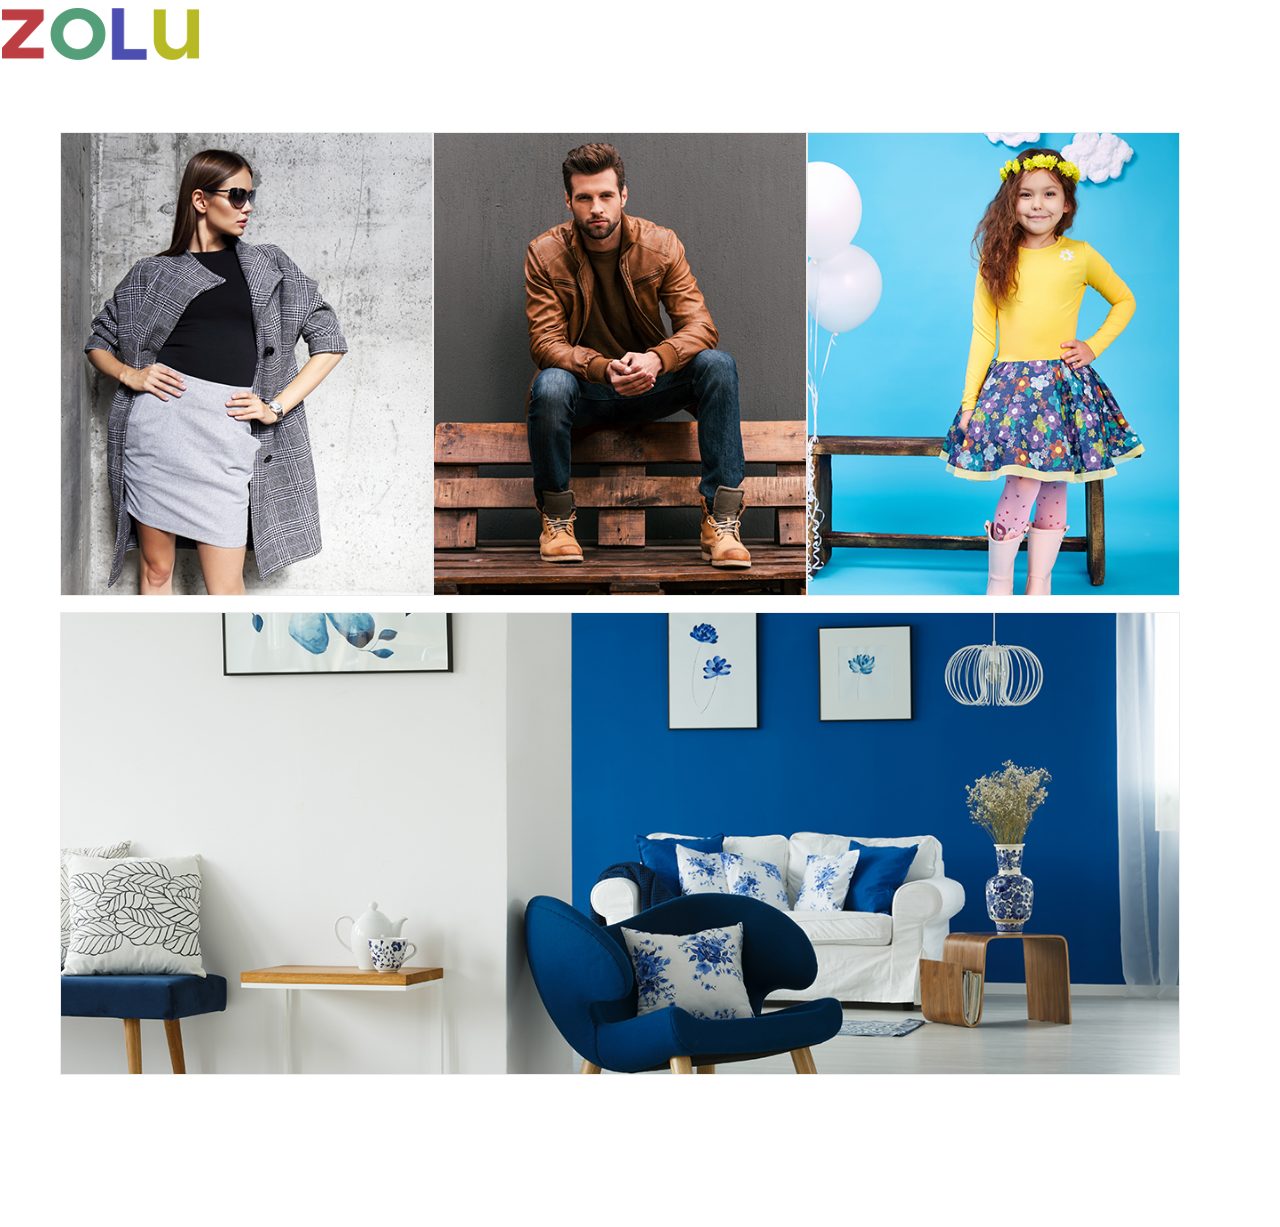
<file: index.html>
<!DOCTYPE HTML>
<!--
	Strongly Typed by HTML5 UP
	html5up.net | @ajlkn
	Free for personal and commercial use under the CCA 3.0 license (html5up.net/license)
-->
<html>
	<head>
		<title>Zolu</title>
		<meta charset="utf-8" />
		<meta name="viewport" content="width=device-width, initial-scale=1, user-scalable=no" />
		<link rel="stylesheet" href="assets/css/main.css" />
		<link rel="stylesheet" href="assets/css/videobanner.css" />
	</head>

	<style>



</style>
	<body class="homepage is-preload">
<div class="left_align"><img src="images/zulo_logo.png"/></div>


		<div id="page-wrapper">



			<!-- Header -->
				<section id="header">
					

				</section>

			<!-- Features -->
				<section id="features">
					<div class="container">
						<!--<header>
							<h2>Gentlemen, behold! This is <strong>Strongly Typed</strong>!</h2>
						</header>-->
						<div class="row aln-center">
							<div class="col-4 col-6-medium col-12-small">

								<!-- Feature -->
									<section> 
										<a href="index_female.html" class="image featured">
																	

								<div class="img__wrap">
								  <img class="img__img" src="images/female.jpg" />
								  <p class="img__description">WOMEN</p>
								</div>

								</a>

									</section>


							</div>
							<div class="col-4 col-6-medium col-12-small">

								<!-- Feature -->
									<section>
										<a href="index_men.html" class="image featured">

											<div class="img__wrap">
								  <img class="img__img" src="images/male.jpg" />
								  <p class="img__description">MEN</p>
								</div>

										</a>
										
									</section>

							</div>
							<div class="col-4 col-6-medium col-12-small">

								<!-- Feature -->
									<section>
										<a href="index_kid.html" class="image featured">

								<div class="img__wrap">
								  <img class="img__img" src="images/kids.jpg" />
								  <p class="img__description">HELLO KIDS</p>
								</div>
										</a>
										
									</section>

							</div>
							
						</div>

					</div>

<div class="row aln-center">


	<div class="container">

<div class="col-4 col-6-medium col-12-small">

								<!-- Feature -->
									<section>
										<a href="index_homedecor.html" class="image featured">
											

											<div class="img__wrap">
								  <img class="img__img" src="images/home_decor.jpg" />
								  <p class="img__description2">HOME DECOR</p>
								</div>
										</a>
										
									</section>

							</div>

	</div>


</div>


				</section>








			<!-- Banner -->
				
			<!-- Main -->
			

			<!-- Footer -->
				

		</div>

		<!-- Scripts -->
			<script src="assets/js/jquery.min.js"></script>
			<script src="assets/js/jquery.dropotron.min.js"></script>
			<script src="assets/js/browser.min.js"></script>
			<script src="assets/js/breakpoints.min.js"></script>
			<script src="assets/js/util.js"></script>
			<script src="assets/js/main.js"></script>

	</body>
</html>
</file>
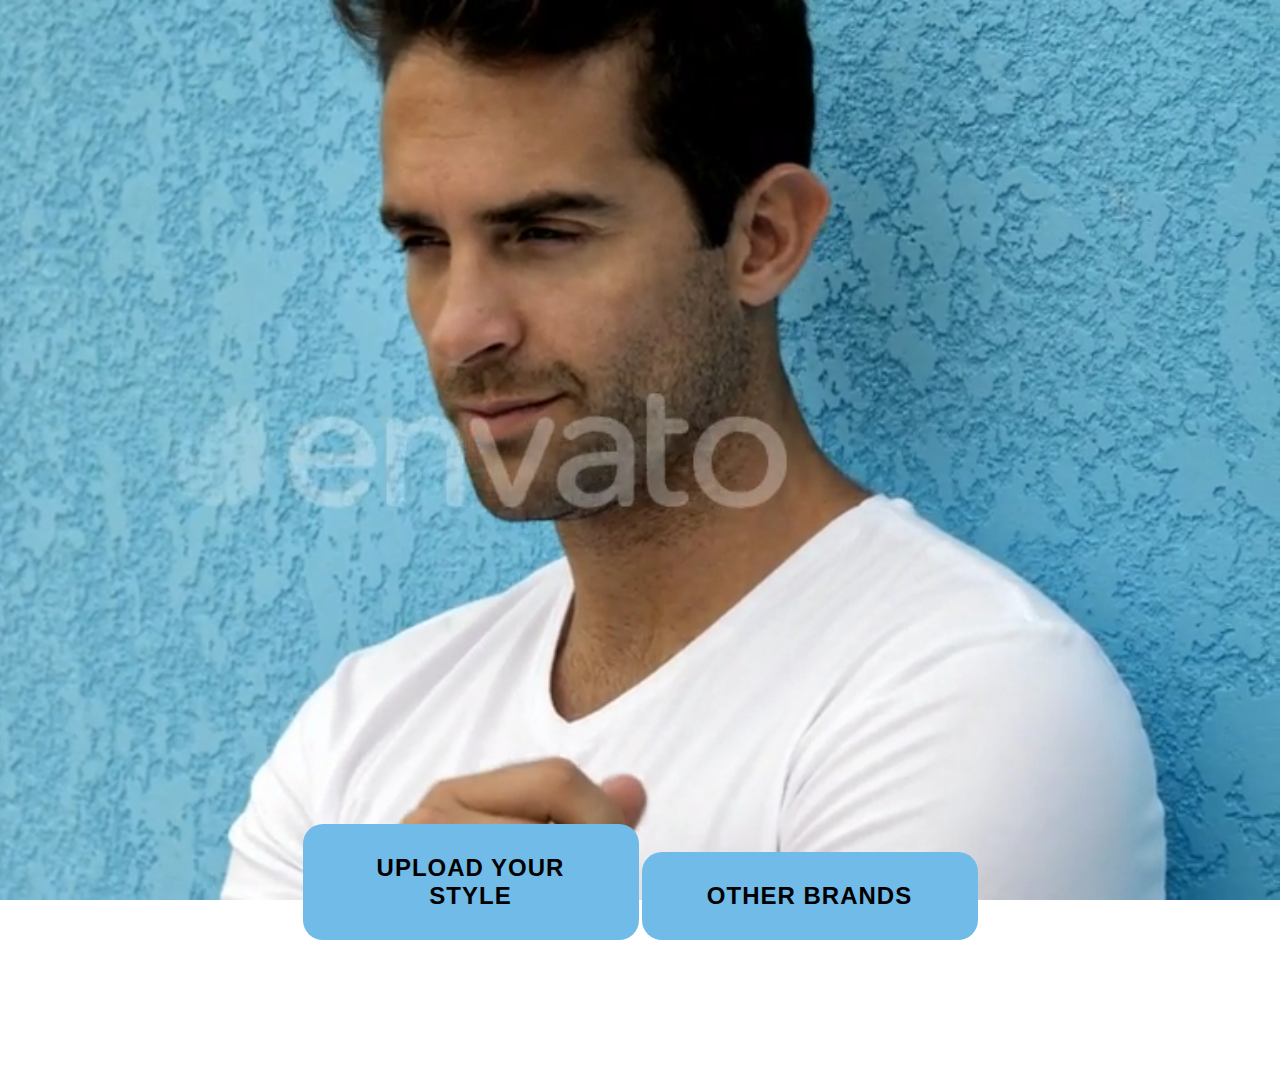
<file: index_men.html>
<!DOCTYPE HTML>
<!--
	Strongly Typed by HTML5 UP
	html5up.net | @ajlkn
	Free for personal and commercial use under the CCA 3.0 license (html5up.net/license)
-->
<html>
	<head>
		<title>Zolu</title>
		<meta charset="utf-8" />
		<meta name="viewport" content="width=device-width, initial-scale=1, user-scalable=no" />
		<link rel="stylesheet" href="assets/css/main.css" />
		<link rel="stylesheet" href="assets/css/videobanner.css" />
	</head>

	<style>
	</style>
	<body class="homepage is-preload">


			<!-- Features -->
				<section id="features">
					<div class="container">

						<!------>

<!-- The video -->
<video autoplay muted loop id="myVideo">
  <source src="vid/men.mp4" type="video/mp4">
</video>


<div class="content">
  <!---<h1>Heading</h1>
  <p>Lorem ipsum...</p> -->
  
  <button id="myBtn" class="bg_blue" onclick="myFunction()">UPLOAD YOUR STYLE</button> 
 <button id="myBtn" class="bg_blue" onclick="myFunction()">OTHER BRANDS<br/></button>
</div>


			<!-- Banner -->
			<!-- Main -->	

			<!-- Footer -->
				

		</div>
</section>
		<!-- Scripts -->
			<script src="assets/js/jquery.min.js"></script>
			<script src="assets/js/jquery.dropotron.min.js"></script>
			<script src="assets/js/browser.min.js"></script>
			<script src="assets/js/breakpoints.min.js"></script>
			<script src="assets/js/util.js"></script>
			<script src="assets/js/main.js"></script>
			<script src="assets/js/add.js"></script>


	</body>
</html>
</file>
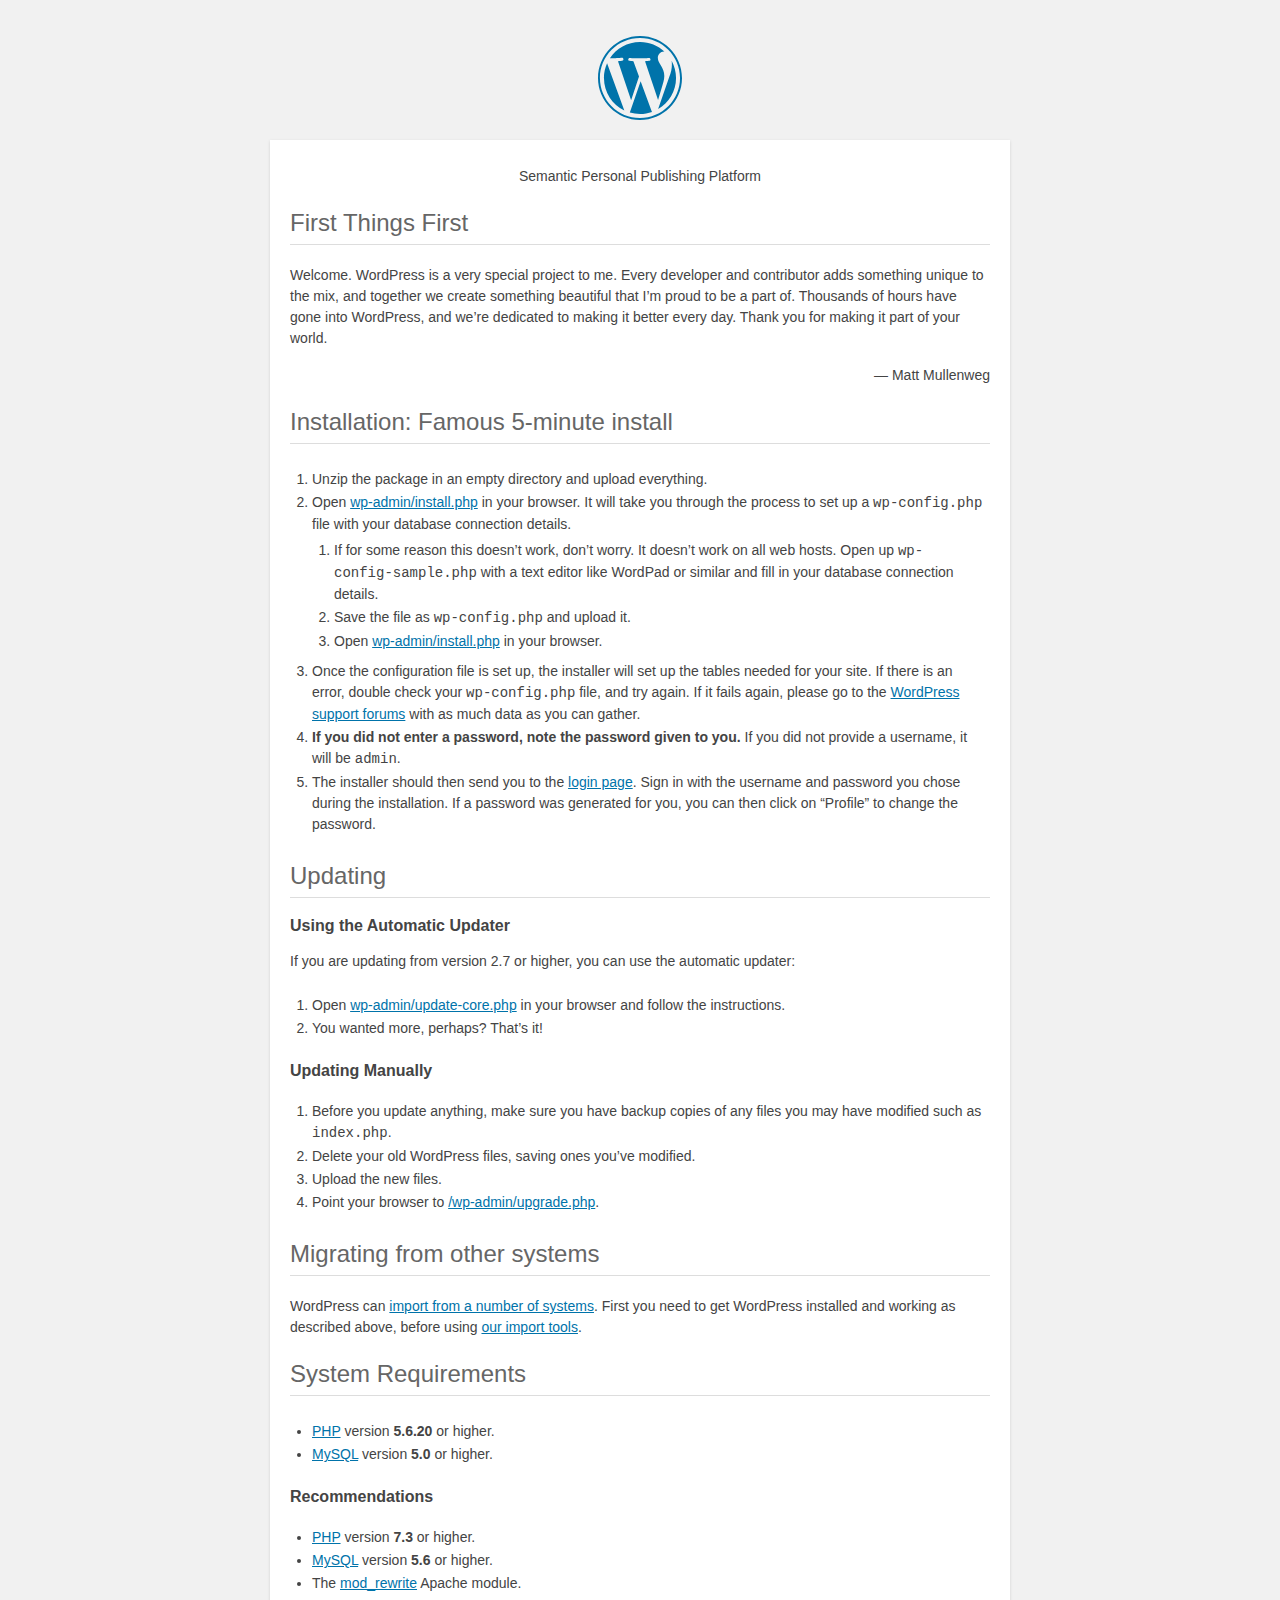
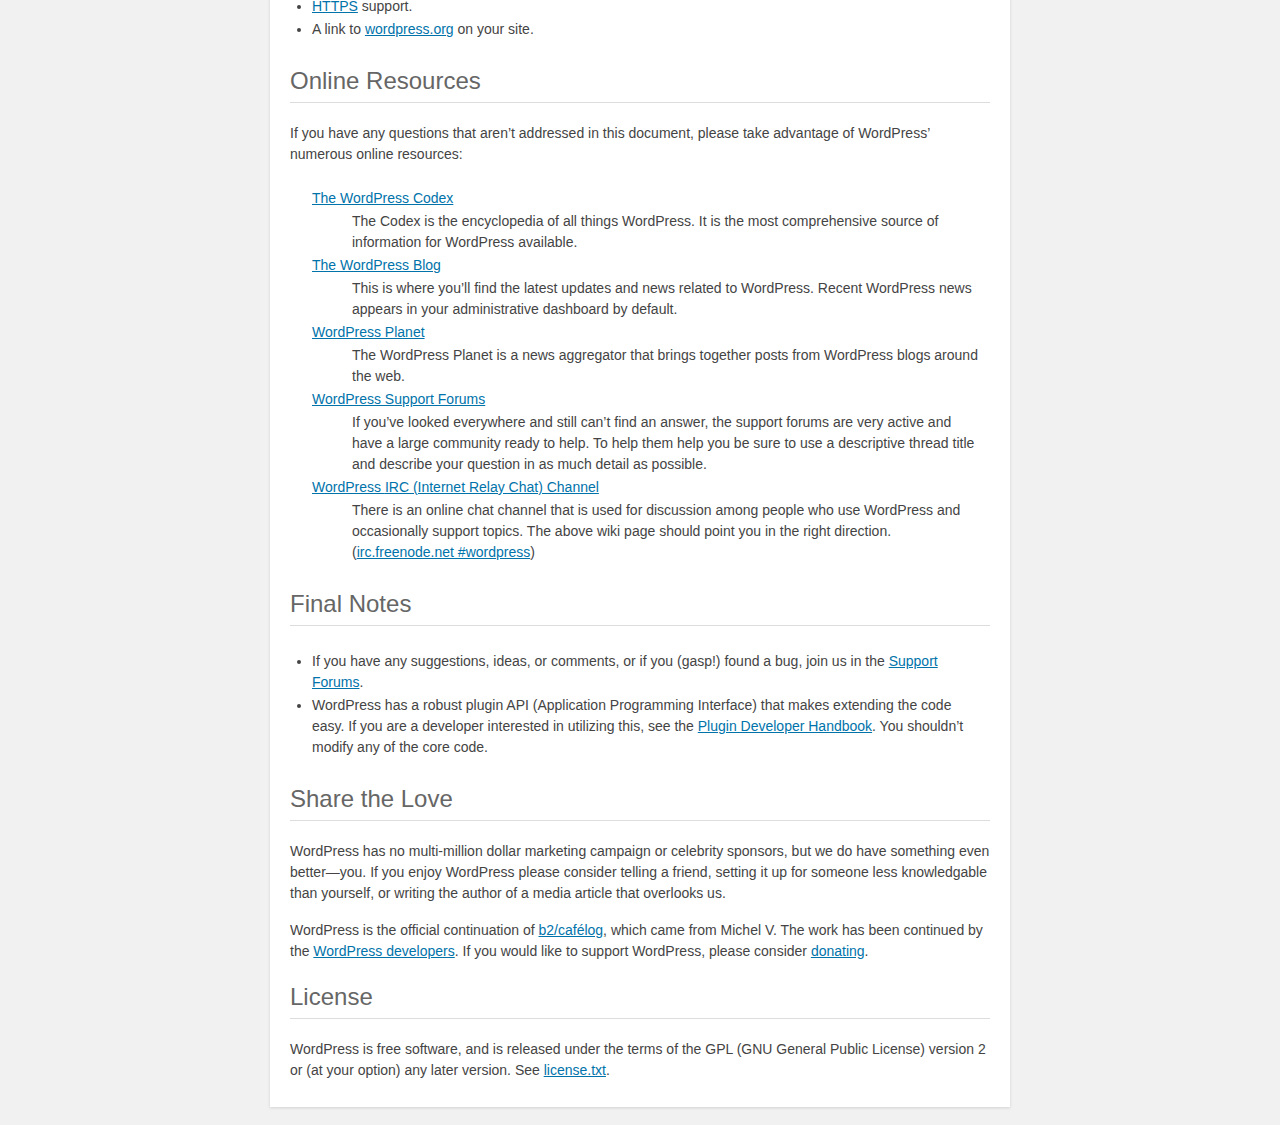
<file: wordpress/readme.html>
<!DOCTYPE html>
<html lang="en">
<head>
	<meta name="viewport" content="width=device-width" />
	<meta http-equiv="Content-Type" content="text/html; charset=utf-8" />
	<title>WordPress &#8250; ReadMe</title>
	<link rel="stylesheet" href="wp-admin/css/install.css?ver=20100228" type="text/css" />
</head>
<body>
<h1 id="logo">
	<a href="https://wordpress.org/"><img alt="WordPress" src="wp-admin/images/wordpress-logo.png" /></a>
</h1>
<p style="text-align: center">Semantic Personal Publishing Platform</p>

<h2>First Things First</h2>
<p>Welcome. WordPress is a very special project to me. Every developer and contributor adds something unique to the mix, and together we create something beautiful that I&#8217;m proud to be a part of. Thousands of hours have gone into WordPress, and we&#8217;re dedicated to making it better every day. Thank you for making it part of your world.</p>
<p style="text-align: right">&#8212; Matt Mullenweg</p>

<h2>Installation: Famous 5-minute install</h2>
<ol>
	<li>Unzip the package in an empty directory and upload everything.</li>
	<li>Open <span class="file"><a href="wp-admin/install.php">wp-admin/install.php</a></span> in your browser. It will take you through the process to set up a <code>wp-config.php</code> file with your database connection details.
		<ol>
			<li>If for some reason this doesn&#8217;t work, don&#8217;t worry. It doesn&#8217;t work on all web hosts. Open up <code>wp-config-sample.php</code> with a text editor like WordPad or similar and fill in your database connection details.</li>
			<li>Save the file as <code>wp-config.php</code> and upload it.</li>
			<li>Open <span class="file"><a href="wp-admin/install.php">wp-admin/install.php</a></span> in your browser.</li>
		</ol>
	</li>
	<li>Once the configuration file is set up, the installer will set up the tables needed for your site. If there is an error, double check your <code>wp-config.php</code> file, and try again. If it fails again, please go to the <a href="https://wordpress.org/support/forums/">WordPress support forums</a> with as much data as you can gather.</li>
	<li><strong>If you did not enter a password, note the password given to you.</strong> If you did not provide a username, it will be <code>admin</code>.</li>
	<li>The installer should then send you to the <a href="wp-login.php">login page</a>. Sign in with the username and password you chose during the installation. If a password was generated for you, you can then click on &#8220;Profile&#8221; to change the password.</li>
</ol>

<h2>Updating</h2>
<h3>Using the Automatic Updater</h3>
<p>If you are updating from version 2.7 or higher, you can use the automatic updater:</p>
<ol>
	<li>Open <span class="file"><a href="wp-admin/update-core.php">wp-admin/update-core.php</a></span> in your browser and follow the instructions.</li>
	<li>You wanted more, perhaps? That&#8217;s it!</li>
</ol>

<h3>Updating Manually</h3>
<ol>
	<li>Before you update anything, make sure you have backup copies of any files you may have modified such as <code>index.php</code>.</li>
	<li>Delete your old WordPress files, saving ones you&#8217;ve modified.</li>
	<li>Upload the new files.</li>
	<li>Point your browser to <span class="file"><a href="wp-admin/upgrade.php">/wp-admin/upgrade.php</a>.</span></li>
</ol>

<h2>Migrating from other systems</h2>
<p>WordPress can <a href="https://wordpress.org/support/article/importing-content/">import from a number of systems</a>. First you need to get WordPress installed and working as described above, before using <a href="wp-admin/import.php">our import tools</a>.</p>

<h2>System Requirements</h2>
<ul>
	<li><a href="https://secure.php.net/">PHP</a> version <strong>5.6.20</strong> or higher.</li>
	<li><a href="https://www.mysql.com/">MySQL</a> version <strong>5.0</strong> or higher.</li>
</ul>

<h3>Recommendations</h3>
<ul>
	<li><a href="https://secure.php.net/">PHP</a> version <strong>7.3</strong> or higher.</li>
	<li><a href="https://www.mysql.com/">MySQL</a> version <strong>5.6</strong> or higher.</li>
	<li>The <a href="https://httpd.apache.org/docs/2.2/mod/mod_rewrite.html">mod_rewrite</a> Apache module.</li>
	<li><a href="https://wordpress.org/news/2016/12/moving-toward-ssl/">HTTPS</a> support.</li>
	<li>A link to <a href="https://wordpress.org/">wordpress.org</a> on your site.</li>
</ul>

<h2>Online Resources</h2>
<p>If you have any questions that aren&#8217;t addressed in this document, please take advantage of WordPress&#8217; numerous online resources:</p>
<dl>
	<dt><a href="https://codex.wordpress.org/">The WordPress Codex</a></dt>
		<dd>The Codex is the encyclopedia of all things WordPress. It is the most comprehensive source of information for WordPress available.</dd>
	<dt><a href="https://wordpress.org/news/">The WordPress Blog</a></dt>
		<dd>This is where you&#8217;ll find the latest updates and news related to WordPress. Recent WordPress news appears in your administrative dashboard by default.</dd>
	<dt><a href="https://planet.wordpress.org/">WordPress Planet</a></dt>
		<dd>The WordPress Planet is a news aggregator that brings together posts from WordPress blogs around the web.</dd>
	<dt><a href="https://wordpress.org/support/forums/">WordPress Support Forums</a></dt>
		<dd>If you&#8217;ve looked everywhere and still can&#8217;t find an answer, the support forums are very active and have a large community ready to help. To help them help you be sure to use a descriptive thread title and describe your question in as much detail as possible.</dd>
	<dt><a href="https://codex.wordpress.org/IRC">WordPress <abbr>IRC</abbr> (Internet Relay Chat) Channel</a></dt>
		<dd>There is an online chat channel that is used for discussion among people who use WordPress and occasionally support topics. The above wiki page should point you in the right direction. (<a href="irc://irc.freenode.net/wordpress">irc.freenode.net #wordpress</a>)</dd>
</dl>

<h2>Final Notes</h2>
<ul>
	<li>If you have any suggestions, ideas, or comments, or if you (gasp!) found a bug, join us in the <a href="https://wordpress.org/support/forums/">Support Forums</a>.</li>
	<li>WordPress has a robust plugin <abbr>API</abbr> (Application Programming Interface) that makes extending the code easy. If you are a developer interested in utilizing this, see the <a href="https://developer.wordpress.org/plugins/">Plugin Developer Handbook</a>. You shouldn&#8217;t modify any of the core code.</li>
</ul>

<h2>Share the Love</h2>
<p>WordPress has no multi-million dollar marketing campaign or celebrity sponsors, but we do have something even better&#8212;you. If you enjoy WordPress please consider telling a friend, setting it up for someone less knowledgable than yourself, or writing the author of a media article that overlooks us.</p>

<p>WordPress is the official continuation of <a href="http://cafelog.com/">b2/caf&#233;log</a>, which came from Michel V. The work has been continued by the <a href="https://wordpress.org/about/">WordPress developers</a>. If you would like to support WordPress, please consider <a href="https://wordpress.org/donate/">donating</a>.</p>

<h2>License</h2>
<p>WordPress is free software, and is released under the terms of the <abbr>GPL</abbr> (GNU General Public License) version 2 or (at your option) any later version. See <a href="license.txt">license.txt</a>.</p>

</body>
</html>
</file>
<file: wordpress/wp-admin/css/install.css>
html {
	background: #f1f1f1;
	margin: 0 20px;
}

body {
	background: #fff;
	color: #444;
	font-family: -apple-system, BlinkMacSystemFont, "Segoe UI", Roboto, Oxygen-Sans, Ubuntu, Cantarell, "Helvetica Neue", sans-serif;
	margin: 140px auto 25px;
	padding: 20px 20px 10px 20px;
	max-width: 700px;
	-webkit-font-smoothing: subpixel-antialiased;
	box-shadow: 0 1px 3px rgba(0, 0, 0, 0.13);
}

a {
	color: #0073aa;
}

a:hover,
a:active {
	color: #00a0d2;
}

a:focus {
	color: #124964;
	box-shadow:
		0 0 0 1px #5b9dd9,
		0 0 2px 1px rgba(30, 140, 190, 0.8);
}

.ie8 a:focus {
	outline: #5b9dd9 solid 1px;
}

h1, h2 {
	border-bottom: 1px solid #ddd;
	clear: both;
	color: #666;
	font-size: 24px;
	padding: 0;
	padding-bottom: 7px;
	font-weight: 400;
}

h3 {
	font-size: 16px;
}

p, li, dd, dt {
	padding-bottom: 2px;
	font-size: 14px;
	line-height: 1.5;
}

code, .code {
	font-family: Consolas, Monaco, monospace;
}

ul, ol, dl {
	padding: 5px 5px 5px 22px;
}

a img {
	border: 0
}
abbr {
	border: 0;
	font-variant: normal;
}

fieldset {
	border: 0;
	padding: 0;
	margin: 0;
}

label {
	cursor: pointer;
}

#logo {
	margin: 6px 0 14px 0;
	padding: 0 0 7px 0;
	border-bottom: none;
	text-align: center
}
#logo a {
	background-image: url(../images/w-logo-blue.png?ver=20131202);
	background-image: none, url(../images/wordpress-logo.svg?ver=20131107);
	background-size: 84px;
	background-position: center top;
	background-repeat: no-repeat;
	color: #444; /* same as login.css */
	height: 84px;
	font-size: 20px;
	font-weight: 400;
	line-height: 1.3;
	margin: -130px auto 25px;
	padding: 0;
	text-decoration: none;
	width: 84px;
	text-indent: -9999px;
	outline: none;
	overflow: hidden;
	display: block;
}

.step {
	margin: 20px 0 15px;
}
.step, th {
	text-align: left;
	padding: 0;
}
.language-chooser.wp-core-ui .step .button.button-large {
	height: 36px;
	font-size: 14px;
	line-height: 2.35714285;
	vertical-align: middle;
}
textarea {
	border: 1px solid #ddd;
	font-family: -apple-system, BlinkMacSystemFont, "Segoe UI", Roboto, Oxygen-Sans, Ubuntu, Cantarell, "Helvetica Neue", sans-serif;
	width: 100%;
	box-sizing: border-box;
}

.form-table {
	border-collapse: collapse;
	margin-top: 1em;
	width: 100%;
}

.form-table td {
	margin-bottom: 9px;
	padding: 10px 20px 10px 0;
	font-size: 14px;
	vertical-align: top
}

.form-table th {
	font-size: 14px;
	text-align: left;
	padding: 10px 20px 10px 0;
	width: 140px;
	vertical-align: top;
}

.form-table code {
	line-height: 1.28571428;
	font-size: 14px;
}

.form-table p {
	margin: 4px 0 0 0;
	font-size: 11px;
}

.form-table input {
	line-height: 1.33333333;
	font-size: 15px;
	padding: 3px 5px;
	border: 1px solid #ddd;
	box-shadow: inset 0 1px 2px rgba(0, 0, 0, 0.07);
}

input,
submit {
	font-family: -apple-system, BlinkMacSystemFont, "Segoe UI", Roboto, Oxygen-Sans, Ubuntu, Cantarell, "Helvetica Neue", sans-serif;
}

.form-table input[type=text],
.form-table input[type=email],
.form-table input[type=url],
.form-table input[type=password],
#pass-strength-result {
	width: 218px;
}

.form-table th p {
	font-weight: 400;
}

.form-table.install-success th,
.form-table.install-success td {
	vertical-align: middle;
	padding: 16px 20px 16px 0;
}

.form-table.install-success td p {
	margin: 0;
	font-size: 14px;
}

.form-table.install-success td code {
	margin: 0;
	font-size: 18px;
}

#error-page {
	margin-top: 50px;
}

#error-page p {
	font-size: 14px;
	line-height: 1.28571428;
	margin: 25px 0 20px;
}

#error-page code, .code {
	font-family: Consolas, Monaco, monospace;
}

.message {
	border-left: 4px solid #dc3232;
	padding: .7em .6em;
	background-color: #fbeaea;
}

/* rtl:ignore */
#dbname,
#uname,
#pwd,
#dbhost,
#prefix,
#user_login,
#admin_email,
#pass1,
#pass2 {
	direction: ltr;
}


/* localization */
body.rtl,
.rtl textarea,
.rtl input,
.rtl submit {
	font-family: Tahoma, sans-serif;
}

:lang(he-il) body.rtl,
:lang(he-il) .rtl textarea,
:lang(he-il) .rtl input,
:lang(he-il) .rtl submit {
	font-family: Arial, sans-serif;
}

@media only screen and (max-width: 799px) {
	body {
		margin-top: 115px;
	}
	#logo a {
		margin: -125px auto 30px;
	}
}

@media screen and (max-width: 782px) {

	.form-table {
		margin-top: 0;
	}

	.form-table th,
	.form-table td {
		display: block;
		width: auto;
		vertical-align: middle;
	}

	.form-table th {
		padding: 20px 0 0;
	}

	.form-table td {
		padding: 5px 0;
		border: 0;
		margin: 0;
	}

	textarea,
	input {
		font-size: 16px;
	}

	.form-table td input[type="text"],
	.form-table td input[type="email"],
	.form-table td input[type="url"],
	.form-table td input[type="password"],
	.form-table td select,
	.form-table td textarea,
	.form-table span.description {
		width: 100%;
		font-size: 16px;
		line-height: 1.5;
		padding: 7px 10px;
		display: block;
		max-width: none;
		box-sizing: border-box;
	}

	.wp-pwd #pass1 {
		padding-right: 50px;
	}

	.wp-pwd .button.wp-hide-pw {
		right: 0;
	}

	#pass-strength-result {
		width: 100%;
	}
}

body.language-chooser {
	max-width: 300px;
}

.language-chooser select {
	padding: 8px;
	width: 100%;
	display: block;
	border: 1px solid #ddd;
	background: #fff;
	color: #32373c;
	font-size: 16px;
	font-family: Arial, sans-serif;
	font-weight: 400;
}

.language-chooser select:focus {
	color: #32373c;
}

.language-chooser select option:hover,
.language-chooser select option:focus {
	color: #016087;
}

.language-chooser p {
	text-align: right;
}

.screen-reader-input,
.screen-reader-text {
	border: 0;
	clip: rect(1px, 1px, 1px, 1px);
	-webkit-clip-path: inset(50%);
	clip-path: inset(50%);
	height: 1px;
	margin: -1px;
	overflow: hidden;
	padding: 0;
	position: absolute;
	width: 1px;
	word-wrap: normal !important;
}

.spinner {
	background: url(../images/spinner.gif) no-repeat;
	background-size: 20px 20px;
	visibility: hidden;
	opacity: 0.7;
	filter: alpha(opacity=70);
	width: 20px;
	height: 20px;
	margin: 2px 5px 0;
}

.step .spinner {
	display: inline-block;
	vertical-align: middle;
	margin-right: 15px;
}

.button.hide-if-no-js,
.hide-if-no-js {
	display: none;
}

/**
 * HiDPI Displays
 */
@media print,
  (-webkit-min-device-pixel-ratio: 1.25),
  (min-resolution: 120dpi) {

	.spinner {
		background-image: url(../images/spinner-2x.gif);
	}

}
</file>
<file: assets/css/main.css>
@import url("fontawesome-all.min.css");
@import url("https://fonts.googleapis.com/css?family=Source+Sans+Pro:300,400,600|Arvo:700");

/*
	Strongly Typed by HTML5 UP
	html5up.net | @ajlkn
	Free for personal and commercial use under the CCA 3.0 license (html5up.net/license)
*/

html, body, div, span, applet, object,
iframe, h1, h2, h3, h4, h5, h6, p, blockquote,
pre, a, abbr, acronym, address, big, cite,
code, del, dfn, em, img, ins, kbd, q, s, samp,
small, strike, strong, sub, sup, tt, var, b,
u, i, center, dl, dt, dd, ol, ul, li, fieldset,
form, label, legend, table, caption, tbody,
tfoot, thead, tr, th, td, article, aside,
canvas, details, embed, figure, figcaption,
footer, header, hgroup, menu, nav, output, ruby,
section, summary, time, mark, audio, video {
	margin: 0;
	padding: 0;
	border: 0;
	font-size: 100%;
	font: inherit;
	vertical-align: baseline;}

article, aside, details, figcaption, figure,
footer, header, hgroup, menu, nav, section {
	display: block;}

body {
	line-height: 1;
}

ol, ul {
	list-style: none;
}

blockquote, q {
	quotes: none;
}

	blockquote:before, blockquote:after, q:before, q:after {
		content: '';
		content: none;
	}

table {
	border-collapse: collapse;
	border-spacing: 0;
}

body {
	-webkit-text-size-adjust: none;
}

mark {
	background-color: transparent;
	color: inherit;
}

input::-moz-focus-inner {
	border: 0;
	padding: 0;
}

input, select, textarea {
	-moz-appearance: none;
	-webkit-appearance: none;
	-ms-appearance: none;
	appearance: none;
}

/* Basic */

	html {
		box-sizing: border-box;
	}

	*, *:before, *:after {
		box-sizing: inherit;
	}

	body {
		background: #fff;
	}

		body.is-preload *, body.is-preload *:before, body.is-preload *:after {
			-moz-animation: none !important;
			-webkit-animation: none !important;
			-ms-animation: none !important;
			animation: none !important;
			-moz-transition: none !important;
			-webkit-transition: none !important;
			-ms-transition: none !important;
			transition: none !important;
		}

	body, input, textarea, select {
		font-family: 'Source Sans Pro';
		font-weight: 300;
		color: #777;
		line-height: 1.65em;
		font-size: 15pt;
	}

	h1, h2, h3, h4, h5, h6 {
		font-weight: 600;
		text-transform: uppercase;
		color: #888;
	}

	h1 a, h2 a, h3 a, h4 a, h5 a, h6 a {
		color: inherit;
		text-decoration: none;
		border: 0;
	}

	h2 {
		font-size: 1.65em;
		font-weight: 400;
		letter-spacing: 4px;
		margin: 0 0 1.5em 0;
		line-height: 1.75em;
	}

	h3 {
		font-size: 1em;
		letter-spacing: 2px;
		margin: 0 0 1.25em 0;
	}

	a {
		-moz-transition: color 0.25s ease-in-out, border-bottom-color 0.25s ease-in-out;
		-webkit-transition: color 0.25s ease-in-out, border-bottom-color 0.25s ease-in-out;
		-ms-transition: color 0.25s ease-in-out, border-bottom-color 0.25s ease-in-out;
		transition: color 0.25s ease-in-out, border-bottom-color 0.25s ease-in-out;
		color: #666;
		text-decoration: none;
		border-bottom: solid 1px #ddd;
	}

		a strong {
			-moz-transition: color 0.25s ease-in-out, border-bottom-color 0.25s ease-in-out;
			-webkit-transition: color 0.25s ease-in-out, border-bottom-color 0.25s ease-in-out;
			-ms-transition: color 0.25s ease-in-out, border-bottom-color 0.25s ease-in-out;
			transition: color 0.25s ease-in-out, border-bottom-color 0.25s ease-in-out;
		}

		a:hover {
			color: #ed786a;
			border-bottom-color: rgba(255, 255, 255, 0);
		}

			a:hover strong {
				color: #ed786a;
			}

	strong, b {
		font-weight: 600;
		color: #666;
	}

	em, i {
		font-style: italic;
	}

	sub {
		position: relative;
		top: 0.5em;
		font-size: 0.8em;
	}

	sup {
		position: relative;
		top: -0.5em;
		font-size: 0.8em;
	}

	hr {
		border: 0;
		border-top: solid 1px #ddd;
	}

	blockquote {
		border-left: solid 0.5em #ddd;
		padding: 1em 0 1em 2em;
		font-style: italic;
	}

	p {
		text-align: justify;
		margin-bottom: 0;
	}

	ul, ol, dl, table, blockquote {
		margin-bottom: 2em;
	}

	br.clear {
		clear: both;
	}





/*



/* Container */

	.container {
		margin: 0 auto;
		/*max-width: 100%; */
		width: 70em;
	}

		@media screen and (max-width: 1680px) {

			.container {
				/*width: 68em;*/
			}

		}

		@media screen and (max-width: 1280px) {

			.container {
				
			}

		}

		@media screen and (max-width: 980px) {

			.container {
				width: calc(97% - 54px);
			}

		}

		@media screen and (max-width: 736px) {

			.container {
				width: calc(100% - 40px);
			}

		}

/* Row */

	.row {
		display: flex;
		flex-wrap: wrap;
		box-sizing: border-box;
		align-items: stretch;
	}

		.row > * {
			box-sizing: border-box;
		}

		.row.gtr-uniform > * > :last-child {
			margin-bottom: 0;
		}

		.row.aln-left {
			justify-content: flex-start;
		}

		.row.aln-center {
			justify-content: center;
		}

		.row.aln-right {
			justify-content: flex-end;
		}

		.row.aln-top {
			align-items: flex-start;
		}

		.row.aln-middle {
			align-items: center;
		}

		.row.aln-bottom {
			align-items: flex-end;
		}

		.row > .imp {
			order: -1;
		}

		.row > .col-1 {
			width: 8.33333%;
		}

		.row > .off-1 {
			margin-left: 8.33333%;
		}

		.row > .col-2 {
			width: 16.66667%;
		}

		.row > .off-2 {
			margin-left: 16.66667%;
		}

		.row > .col-3 {
			width: 25%;
		}

		.row > .off-3 {
			margin-left: 25%;
		}

		.row > .col-4 {
			width: 32.2%;
		}

		.row > .off-4 {
			margin-left: 33.33333%;
		}

		.row > .col-5 {
			width: 41.66667%;
		}

		.row > .off-5 {
			margin-left: 41.66667%;
		}

		.row > .col-6 {
			width: 50%;
		}

		.row > .off-6 {
			margin-left: 50%;
		}

		.row > .col-7 {
			width: 58.33333%;
		}

		.row > .off-7 {
			margin-left: 58.33333%;
		}

		.row > .col-8 {
			width: 66.66667%;
		}

		.row > .off-8 {
			margin-left: 66.66667%;
		}

		.row > .col-9 {
			width: 75%;
		}

		.row > .off-9 {
			margin-left: 75%;
		}

		.row > .col-10 {
			width: 83.33333%;
		}

		.row > .off-10 {
			margin-left: 83.33333%;
		}

		.row > .col-11 {
			width: 91.66667%;
		}

		.row > .off-11 {
			margin-left: 91.66667%;
		}

		.row > .col-12 {
			width: 100%;
		}

		.row > .off-12 {
			margin-left: 100%;
		}

		.row.gtr-0 {
			margin-top: 0px;
			margin-left: 0px;
		}

			.row.gtr-0 > * {
				padding: 0px 0 0 0px;
			}

			.row.gtr-0.gtr-uniform {
				margin-top: 0px;
			}

				.row.gtr-0.gtr-uniform > * {
					padding-top: 0px;
				}

		.row.gtr-25 {
			margin-top: -12.5px;
			margin-left: -12.5px;
		}

			.row.gtr-25 > * {
				padding: 12.5px 0 0 12.5px;
			}

			.row.gtr-25.gtr-uniform {
				margin-top: -12.5px;
			}

				.row.gtr-25.gtr-uniform > * {
					padding-top: 12.5px;
				}

		.row.gtr-50 {
			margin-top: -25px;
			margin-left: -25px;
		}

			.row.gtr-50 > * {
				padding: 25px 0 0 25px;
			}

			.row.gtr-50.gtr-uniform {
				margin-top: -25px;
			}

				.row.gtr-50.gtr-uniform > * {
					padding-top: 25px;
				}

		.row {
			margin-top: -69px;
			margin-left: -50px;
		}

			.row > * {
				padding: 0px 0 0 0px;
			}

			.row.gtr-uniform {
				margin-top: -50px;
			}

				.row.gtr-uniform > * {
					padding-top: 50px;
				}

		.row.gtr-150 {
			margin-top: -75px;
			margin-left: -75px;
		}

			.row.gtr-150 > * {
				padding: 75px 0 0 75px;
			}

			.row.gtr-150.gtr-uniform {
				margin-top: -75px;
			}

				.row.gtr-150.gtr-uniform > * {
					padding-top: 75px;
				}

		.row.gtr-200 {
			margin-top: -100px;
			margin-left: -100px;
		}

			.row.gtr-200 > * {
				padding: 100px 0 0 100px;
			}

			.row.gtr-200.gtr-uniform {
				margin-top: -100px;
			}

				.row.gtr-200.gtr-uniform > * {
					padding-top: 100px;
				}

		@media screen and (max-width: 1680px) {

			.row {
				display: flex;
				flex-wrap: wrap;
				box-sizing: border-box;
				align-items: stretch;
			}

				.row > * {
					box-sizing: border-box;
				}

				.row.gtr-uniform > * > :last-child {
					margin-bottom: 0;
				}

				.row.aln-left {
					justify-content: flex-start;
				}

				.row.aln-center {
					justify-content: center;
				}

				.row.aln-right {
					justify-content: flex-end;
				}

				.row.aln-top {
					align-items: flex-start;
				}

				.row.aln-middle {
					align-items: center;
				}

				.row.aln-bottom {
					align-items: flex-end;
				}

				.row > .imp-xlarge {
					order: -1;
				}

				.row > .col-1-xlarge {
					width: 8.33333%;
				}

				.row > .off-1-xlarge {
					margin-left: 8.33333%;
				}

				.row > .col-2-xlarge {
					width: 16.66667%;
				}

				.row > .off-2-xlarge {
					margin-left: 16.66667%;
				}

				.row > .col-3-xlarge {
					width: 25%;
				}

				.row > .off-3-xlarge {
					margin-left: 25%;
				}

				.row > .col-4-xlarge {
					width: 33.33333%;
				}

				.row > .off-4-xlarge {
					margin-left: 33.33333%;
				}

				.row > .col-5-xlarge {
					width: 41.66667%;
				}

				.row > .off-5-xlarge {
					margin-left: 41.66667%;
				}

				.row > .col-6-xlarge {
					width: 50%;
				}

				.row > .off-6-xlarge {
					margin-left: 50%;
				}

				.row > .col-7-xlarge {
					width: 58.33333%;
				}

				.row > .off-7-xlarge {
					margin-left: 58.33333%;
				}

				.row > .col-8-xlarge {
					width: 66.66667%;
				}

				.row > .off-8-xlarge {
					margin-left: 66.66667%;
				}

				.row > .col-9-xlarge {
					width: 75%;
				}

				.row > .off-9-xlarge {
					margin-left: 75%;
				}

				.row > .col-10-xlarge {
					width: 83.33333%;
				}

				.row > .off-10-xlarge {
					margin-left: 83.33333%;
				}

				.row > .col-11-xlarge {
					width: 91.66667%;
				}

				.row > .off-11-xlarge {
					margin-left: 91.66667%;
				}

				.row > .col-12-xlarge {
					width: 100%;
				}

				.row > .off-12-xlarge {
					margin-left: 100%;
				}

				.row.gtr-0 {
					margin-top: 0px;
					margin-left: 0px;
				}

					.row.gtr-0 > * {
						padding: 0px 0 0 0px;
					}

					.row.gtr-0.gtr-uniform {
						margin-top: 0px;
					}

						.row.gtr-0.gtr-uniform > * {
							padding-top: 0px;
						}

				.row.gtr-25 {
					margin-top: -12.5px;
					margin-left: -12.5px;
				}

					.row.gtr-25 > * {
						padding: 12.5px 0 0 12.5px;
					}

					.row.gtr-25.gtr-uniform {
						margin-top: -12.5px;
					}

						.row.gtr-25.gtr-uniform > * {
							padding-top: 12.5px;
						}

				.row.gtr-50 {
					margin-top: -25px;
					margin-left: -25px;
				}

					.row.gtr-50 > * {
						padding: 25px 0 0 25px;
					}

					.row.gtr-50.gtr-uniform {
						margin-top: -25px;
					}

						.row.gtr-50.gtr-uniform > * {
							padding-top: 25px;
						}

				.row {
					margin-top: -50px;
					margin-left: -50px;
				}

					.row > * {
						padding: 0px 0 0 0px;
					}

					.row.gtr-uniform {
						margin-top: -50px;
					}

						.row.gtr-uniform > * {
							padding-top: 50px;
						}

				.row.gtr-150 {
					margin-top: -75px;
					margin-left: -75px;
				}

					.row.gtr-150 > * {
						padding: 75px 0 0 75px;
					}

					.row.gtr-150.gtr-uniform {
						margin-top: -75px;
					}

						.row.gtr-150.gtr-uniform > * {
							padding-top: 75px;
						}

				.row.gtr-200 {
					margin-top: -100px;
					margin-left: -100px;
				}

					.row.gtr-200 > * {
						padding: 100px 0 0 100px;
					}

					.row.gtr-200.gtr-uniform {
						margin-top: -100px;
					}

						.row.gtr-200.gtr-uniform > * {
							padding-top: 100px;
						}

		}

		@media screen and (max-width: 1280px) {

			.row {
				display: flex;
				flex-wrap: wrap;
				box-sizing: border-box;
				align-items: stretch;
			}

				.row > * {
					box-sizing: border-box;
				}

				.row.gtr-uniform > * > :last-child {
					margin-bottom: 0;
				}

				.row.aln-left {
					justify-content: flex-start;
				}

				.row.aln-center {
					justify-content: center;
				}

				.row.aln-right {
					justify-content: flex-end;
				}

				.row.aln-top {
					align-items: flex-start;
				}

				.row.aln-middle {
					align-items: center;
				}

				.row.aln-bottom {
					align-items: flex-end;
				}

				.row > .imp-large {
					order: -1;
				}

				.row > .col-1-large {
					width: 8.33333%;
				}

				.row > .off-1-large {
					margin-left: 8.33333%;
				}

				.row > .col-2-large {
					width: 16.66667%;
				}

				.row > .off-2-large {
					margin-left: 16.66667%;
				}

				.row > .col-3-large {
					width: 25%;
				}

				.row > .off-3-large {
					margin-left: 25%;
				}

				.row > .col-4-large {
					width: 33.33333%;
				}

				.row > .off-4-large {
					margin-left: 33.33333%;
				}

				.row > .col-5-large {
					width: 41.66667%;
				}

				.row > .off-5-large {
					margin-left: 41.66667%;
				}

				.row > .col-6-large {
					width: 50%;
				}

				.row > .off-6-large {
					margin-left: 50%;
				}

				.row > .col-7-large {
					width: 58.33333%;
				}

				.row > .off-7-large {
					margin-left: 58.33333%;
				}

				.row > .col-8-large {
					width: 66.66667%;
				}

				.row > .off-8-large {
					margin-left: 66.66667%;
				}

				.row > .col-9-large {
					width: 75%;
				}

				.row > .off-9-large {
					margin-left: 75%;
				}

				.row > .col-10-large {
					width: 83.33333%;
				}

				.row > .off-10-large {
					margin-left: 83.33333%;
				}

				.row > .col-11-large {
					width: 91.66667%;
				}

				.row > .off-11-large {
					margin-left: 91.66667%;
				}

				.row > .col-12-large {
					width: 100%;
				}

				.row > .off-12-large {
					margin-left: 100%;
				}

				.row.gtr-0 {
					margin-top: 0px;
					margin-left: 0px;
				}

					.row.gtr-0 > * {
						padding: 0px 0 0 0px;
					}

					.row.gtr-0.gtr-uniform {
						margin-top: 0px;
					}

						.row.gtr-0.gtr-uniform > * {
							padding-top: 0px;
						}

				.row.gtr-25 {
					margin-top: -10px;
					margin-left: -10px;
				}

					.row.gtr-25 > * {
						padding: 10px 0 0 10px;
					}

					.row.gtr-25.gtr-uniform {
						margin-top: -10px;
					}

						.row.gtr-25.gtr-uniform > * {
							padding-top: 10px;
						}

				.row.gtr-50 {
					margin-top: -20px;
					margin-left: -20px;
				}

					.row.gtr-50 > * {
						padding: 20px 0 0 20px;
					}

					.row.gtr-50.gtr-uniform {
						margin-top: -20px;
					}

						.row.gtr-50.gtr-uniform > * {
							padding-top: 20px;
						}

				.row {
					margin-top: -40px;
					margin-left: -40px;
				}

					.row > * {
						padding: 0px 0 0 0px;
					}

					.row.gtr-uniform {
						margin-top: -40px;
					}

						.row.gtr-uniform > * {
							padding-top: 40px;
						}

				.row.gtr-150 {
					margin-top: -60px;
					margin-left: -60px;
				}

					.row.gtr-150 > * {
						padding: 60px 0 0 60px;
					}

					.row.gtr-150.gtr-uniform {
						margin-top: -60px;
					}

						.row.gtr-150.gtr-uniform > * {
							padding-top: 60px;
						}

				.row.gtr-200 {
					margin-top: -80px;
					margin-left: -80px;
				}

					.row.gtr-200 > * {
						padding: 80px 0 0 80px;
					}

					.row.gtr-200.gtr-uniform {
						margin-top: -80px;
					}

						.row.gtr-200.gtr-uniform > * {
							padding-top: 80px;
						}

		}

		@media screen and (max-width: 980px) {

			.row {
				display: flex;
				flex-wrap: wrap;
				box-sizing: border-box;
				align-items: stretch;
			}

				.row > * {
					box-sizing: border-box;
				}

				.row.gtr-uniform > * > :last-child {
					margin-bottom: 0;
				}

				.row.aln-left {
					justify-content: flex-start;
				}

				.row.aln-center {
					justify-content: center;
				}

				.row.aln-right {
					justify-content: flex-end;
				}

				.row.aln-top {
					align-items: flex-start;
				}

				.row.aln-middle {
					align-items: center;
				}

				.row.aln-bottom {
					align-items: flex-end;
				}

				.row > .imp-medium {
					order: -1;
				}

				.row > .col-1-medium {
					width: 8.33333%;
				}

				.row > .off-1-medium {
					margin-left: 8.33333%;
				}

				.row > .col-2-medium {
					width: 16.66667%;
				}

				.row > .off-2-medium {
					margin-left: 16.66667%;
				}

				.row > .col-3-medium {
					width: 25%;
				}

				.row > .off-3-medium {
					margin-left: 25%;
				}

				.row > .col-4-medium {
					width: 33.33333%;
				}

				.row > .off-4-medium {
					margin-left: 33.33333%;
				}

				.row > .col-5-medium {
					width: 41.66667%;
				}

				.row > .off-5-medium {
					margin-left: 41.66667%;
				}

				.row > .col-6-medium {
					width: 33%;
				}

				.row > .off-6-medium {
					margin-left: 50%;
				}

				.row > .col-7-medium {
					width: 58.33333%;
				}

				.row > .off-7-medium {
					margin-left: 58.33333%;
				}

				.row > .col-8-medium {
					width: 66.66667%;
				}

				.row > .off-8-medium {
					margin-left: 66.66667%;
				}

				.row > .col-9-medium {
					width: 75%;
				}

				.row > .off-9-medium {
					margin-left: 75%;
				}

				.row > .col-10-medium {
					width: 83.33333%;
				}

				.row > .off-10-medium {
					margin-left: 83.33333%;
				}

				.row > .col-11-medium {
					width: 91.66667%;
				}

				.row > .off-11-medium {
					margin-left: 91.66667%;
				}

				.row > .col-12-medium {
					width: 100%;
				}

				.row > .off-12-medium {
					margin-left: 100%;
				}

				.row.gtr-0 {
					margin-top: 0px;
					margin-left: 0px;
				}

					.row.gtr-0 > * {
						padding: 0px 0 0 0px;
					}

					.row.gtr-0.gtr-uniform {
						margin-top: 0px;
					}

						.row.gtr-0.gtr-uniform > * {
							padding-top: 0px;
						}

				.row.gtr-25 {
					margin-top: -12.5px;
					margin-left: -12.5px;
				}

					.row.gtr-25 > * {
						padding: 12.5px 0 0 12.5px;
					}

					.row.gtr-25.gtr-uniform {
						margin-top: -12.5px;
					}

						.row.gtr-25.gtr-uniform > * {
							padding-top: 12.5px;
						}

				.row.gtr-50 {
					margin-top: -25px;
					margin-left: -25px;
				}

					.row.gtr-50 > * {
						padding: 25px 0 0 25px;
					}

					.row.gtr-50.gtr-uniform {
						margin-top: -25px;
					}

						.row.gtr-50.gtr-uniform > * {
							padding-top: 25px;
						}

				.row {
					margin-top: -50px;
					/* margin-left: -50px;   */
				}

					.row > * {
						/* padding: 10px 0 0 10px; */
					}

					.row.gtr-uniform {
						margin-top: -50px;
					}

						.row.gtr-uniform > * {
							padding-top: 50px;
						}

				.row.gtr-150 {
					margin-top: -75px;
					margin-left: -75px;
				}

					.row.gtr-150 > * {
						padding: 75px 0 0 75px;
					}

					.row.gtr-150.gtr-uniform {
						margin-top: -75px;
					}

						.row.gtr-150.gtr-uniform > * {
							padding-top: 75px;
						}

				.row.gtr-200 {
					margin-top: -100px;
					margin-left: -100px;
				}

					.row.gtr-200 > * {
						padding: 100px 0 0 100px;
					}

					.row.gtr-200.gtr-uniform {
						margin-top: -100px;
					}

						.row.gtr-200.gtr-uniform > * {
							padding-top: 100px;
						}

		}

		@media screen and (max-width: 736px) {

			.row {
				display: flex;
				flex-wrap: wrap;
				box-sizing: border-box;
				align-items: stretch;
			}

				.row > * {
					box-sizing: border-box;
				}

				.row.gtr-uniform > * > :last-child {
					margin-bottom: 0;
				}

				.row.aln-left {
					justify-content: flex-start;
				}

				.row.aln-center {
					justify-content: center;
				}

				.row.aln-right {
					justify-content: flex-end;
				}

				.row.aln-top {
					align-items: flex-start;
				}

				.row.aln-middle {
					align-items: center;
				}

				.row.aln-bottom {
					align-items: flex-end;
				}

				.row > .imp-small {
					order: -1;
				}

				.row > .col-1-small {
					width: 8.33333%;
				}

				.row > .off-1-small {
					margin-left: 8.33333%;
				}

				.row > .col-2-small {
					width: 16.66667%;
				}

				.row > .off-2-small {
					margin-left: 16.66667%;
				}

				.row > .col-3-small {
					width: 25%;
				}

				.row > .off-3-small {
					margin-left: 25%;
				}

				.row > .col-4-small {
					width: 33.33333%;
				}

				.row > .off-4-small {
					margin-left: 33.33333%;
				}

				.row > .col-5-small {
					width: 41.66667%;
				}

				.row > .off-5-small {
					margin-left: 41.66667%;
				}

				.row > .col-6-small {
					width: 50%;
				}

				.row > .off-6-small {
					margin-left: 50%;
				}

				.row > .col-7-small {
					width: 58.33333%;
				}

				.row > .off-7-small {
					margin-left: 58.33333%;
				}

				.row > .col-8-small {
					width: 66.66667%;
				}

				.row > .off-8-small {
					margin-left: 66.66667%;
				}

				.row > .col-9-small {
					width: 75%;
				}

				.row > .off-9-small {
					margin-left: 75%;
				}

				.row > .col-10-small {
					width: 83.33333%;
				}

				.row > .off-10-small {
					margin-left: 83.33333%;
				}

				.row > .col-11-small {
					width: 91.66667%;
				}

				.row > .off-11-small {
					margin-left: 91.66667%;
				}

				.row > .col-12-small {
					width: 100%;
				}

				.row > .off-12-small {
					margin-left: 100%;
				}

				.row.gtr-0 {
					margin-top: 0px;
					margin-left: 0px;
				}

					.row.gtr-0 > * {
						padding: 0px 0 0 0px;
					}

					.row.gtr-0.gtr-uniform {
						margin-top: 0px;
					}

						.row.gtr-0.gtr-uniform > * {
							padding-top: 0px;
						}

				.row.gtr-25 {
					margin-top: -7.5px;
					margin-left: -7.5px;
				}

					.row.gtr-25 > * {
						padding: 7.5px 0 0 7.5px;
					}

					.row.gtr-25.gtr-uniform {
						margin-top: -7.5px;
					}

						.row.gtr-25.gtr-uniform > * {
							padding-top: 7.5px;
						}

				.row.gtr-50 {
					margin-top: -15px;
					margin-left: -15px;
				}

					.row.gtr-50 > * {
						padding: 15px 0 0 15px;
					}

					.row.gtr-50.gtr-uniform {
						margin-top: -15px;
					}

						.row.gtr-50.gtr-uniform > * {
							padding-top: 15px;
						}

				.row {
					margin-top: -30px;
					margin-left: -30px;
				}

					.row > * {
						padding: 30px 0 0 30px;
					}

					.row.gtr-uniform {
						margin-top: -30px;
					}

						.row.gtr-uniform > * {
							padding-top: 30px;
						}

				.row.gtr-150 {
					margin-top: -45px;
					margin-left: -45px;
				}

					.row.gtr-150 > * {
						padding: 45px 0 0 45px;
					}

					.row.gtr-150.gtr-uniform {
						margin-top: -45px;
					}

						.row.gtr-150.gtr-uniform > * {
							padding-top: 45px;
						}

				.row.gtr-200 {
					margin-top: -60px;
					margin-left: -60px;
				}

					.row.gtr-200 > * {
						padding: 60px 0 0 60px;
					}

					.row.gtr-200.gtr-uniform {
						margin-top: -60px;
					}

						.row.gtr-200.gtr-uniform > * {
							padding-top: 60px;
						}

		}

/* Sections/Article */

	section, article {
		margin-bottom: 3em;
	}

	section > :last-child,
	article > :last-child,
	section:last-child,
	article:last-child {
		margin-bottom: 0;
	}

/* Image */

	.image {
		-moz-transition: opacity 0.25s ease-in-out;
		-webkit-transition: opacity 0.25s ease-in-out;
		-ms-transition: opacity 0.25s ease-in-out;
		transition: opacity 0.25s ease-in-out;
		display: inline-block;
		border: solid 1px #ebebeb !important;
	}

		.image:hover {
			opacity: 0.9;
		}

		.image img {
			display: block;
			width: 100%;
		}

		.image.fit {
			display: block;
			width: 100%;
		}

		.image.featured {
			display: block;
			width: 100%;
			margin: 0 0 3.5em 0;
		}

		.image.left {
			float: left;
			margin: 0 1.5em 1.5em 0;
			position: relative;
			top: 0.5em;
		}

		.image.centered {
			display: block;
			margin: 0 0 2em 0;
		}

			.image.centered img {
				margin: 0 auto;
				width: auto;
			}

/* List */

	ul {
		list-style: disc;
		padding-left: 1em;
	}

		ul li {
			padding-left: 0.5em;
			margin: 0.75em 0 0.75em 0;
		}

			ul li:first-child {
				margin-top: 0;
			}

	ol {
		list-style: decimal;
		padding-left: 1em;
	}

		ol li {
			padding-left: 0.5em;
			margin: 0.75em 0 0.75em 0;
		}

			ol li:first-child {
				margin-top: 0;
			}

/* Links */

	ul.links {
		list-style: none;
		padding-left: 0;
	}

		ul.links li {
			display: inline;
			border-left: solid 1px #d0d0d0;
			padding-left: 1em;
			margin: 0 0 0 1em;
		}

			ul.links li:first-child {
				margin-left: 0;
				padding-left: 0;
				border-left: 0;
			}

/* Actions */

	ul.actions {
		margin-top: 2.5em;
		clear: both;
		list-style: none;
		padding-left: 0;
	}

		ul.actions li {
			padding-left: 0;
			display: inline-block;
			margin: 0 0 0 1em;
		}

			ul.actions li:first-child {
				margin-left: 0;
			}

/* Divided */

	ul.divided {
		list-style: none;
		padding-left: 0;
	}

		ul.divided li {
			border-top: solid 0px #e5e5e5;
			padding-left: 0;
			margin: 2.5em 0 0 0;
			padding: 2.5em 0 0 0;
		}

			ul.divided li:first-child {
				border-top: 0;
				margin-top: 0;
				padding-top: 0;
			}

/* Icons */

	ul.icons {
		list-style: none;
		padding-left: 0;
	}

		ul.icons > li {
			position: relative;
			padding: 2em 0 0 3em;
			margin: 0;
		}

			ul.icons > li:before {
				position: absolute;
				left: 0;
				top: 2.6em;
				display: block;
				font-size: 0.8em;
				background: #878787;
				color: #e4e4e4;
				width: 2em;
				height: 2em;
				border-radius: 2em;
				line-height: 2em;
				text-align: center;
				box-shadow: 0.125em 0.175em 0 0 rgba(0, 0, 0, 0.125);
			}

			ul.icons > li:first-child {
				padding-top: 0;
			}

				ul.icons > li:first-child:before {
					top: 0;
				}

/* Form */

	form label {
		font-weight: 600;
		text-transform: uppercase;
		color: #888;
		display: block;
		margin: 0 0 1em 0;
	}

	form input[type="text"],
	form input[type="email"],
	form input[type="password"],
	form select,
	form textarea {
		-moz-transition: background-color 0.25s ease-in-out;
		-webkit-transition: background-color 0.25s ease-in-out;
		-ms-transition: background-color 0.25s ease-in-out;
		transition: background-color 0.25s ease-in-out;
		-webkit-appearance: none;
		display: block;
		border: 0;
		background: #e8e8e8;
		width: 100%;
		box-shadow: inset 2px 2px 0px 0px rgba(0, 0, 0, 0.1);
		border-radius: 4px;
		line-height: 1.25em;
		padding: 0.75em 1em 0.75em 1em;
	}

		form input[type="text"]:focus,
		form input[type="email"]:focus,
		form input[type="password"]:focus,
		form select:focus,
		form textarea:focus {
			background: #f0f0f0;
		}

	form textarea {
		min-height: 11em;
	}

	form ::-webkit-input-placeholder {
		color: #555 !important;
		line-height: 1.35em;
	}

	form :-moz-placeholder {
		color: #555 !important;
	}

	form ::-moz-placeholder {
		color: #555 !important;
	}

	form :-ms-input-placeholder {
		color: #555 !important;
	}

	form ::-moz-focus-inner {
		border: 0;
	}

/* Table */

	table {
		width: 100%;
	}

		table tbody tr {
			border-top: solid 1px #E5E5E5;
		}

			table tbody tr:first-child {
				border-top: 0;
			}

		table td {
			padding: 0.75em 1em 0.75em 1em;
		}

		table th {
			text-align: left;
			font-weight: bold;
			padding: 0.75em 1em 0.75em 1em;
		}

		table thead {
			background: #878787;
			color: #fff;
			font-weight: 400;
			text-transform: uppercase;
			border: 0;
			box-shadow: 0.125em 0.175em 0 0 rgba(0, 0, 0, 0.125);
			font-size: 0.85em;
			letter-spacing: 2px;
		}

		table tfoot {
			background: #F0F0F0;
			border-top: solid 2px #E5E5E5;
		}

/* Button */

	input[type="button"],
	input[type="submit"],
	input[type="reset"],
	button,
	.button {
		-moz-transition: all 0.25s ease-in-out;
		-webkit-transition: all 0.25s ease-in-out;
		-ms-transition: all 0.25s ease-in-out;
		transition: all 0.25s ease-in-out;
		-webkit-appearance: none;
		position: relative;
		display: inline-block;
		background: #ed786a;
		color: #000 !important;
		text-transform: uppercase;
		border-radius: 20px;
		border: 0;
		outline: 0;
		font-size: 1em;
		/* box-shadow: 0.125em 0.175em 0 0 rgba(0, 0, 0, 0.125); */
		font-weight: 600;
		text-align: center;
		font-size: 0.85em;
		letter-spacing: 1px;
		/* padding: 0.85em 2.75em 0.85em 2.75em; */
	}

		input[type="button"].icon:before,
		input[type="submit"].icon:before,
		input[type="reset"].icon:before,
		button.icon:before,
		.button.icon:before {
			position: relative;
			padding-right: 0.75em;
			opacity: 0.5;
			top: 0.05em;
		}

		input[type="button"]:hover,
		input[type="submit"]:hover,
		input[type="reset"]:hover,
		button:hover,
		.button:hover {
			background: #fd887a;
		}

		input[type="button"]:active,
		input[type="submit"]:active,
		input[type="reset"]:active,
		button:active,
		.button:active {
			background: #ed786a;
		}

		input[type="button"].alt,
		input[type="submit"].alt,
		input[type="reset"].alt,
		button.alt,
		.button.alt {
			background: #878787;
		}

			input[type="button"].alt:hover,
			input[type="submit"].alt:hover,
			input[type="reset"].alt:hover,
			button.alt:hover,
			.button.alt:hover {
				background: #979797;
			}

			input[type="button"].alt:active,
			input[type="submit"].alt:active,
			input[type="reset"].alt:active,
			button.alt:active,
			.button.alt:active {
				background: #878787;
			}

/* Box */

	.no-sidebar .box.post > header {
		text-align: center;
	}

	.box.excerpt .date {
		background: #878787;
		color: #fff;
		font-weight: 400;
		text-transform: uppercase;
		border-radius: 4px;
		border: 0;
		box-shadow: 0.125em 0.175em 0 0 rgba(0, 0, 0, 0.125);
		display: inline-block;
		font-size: 0.85em;
		letter-spacing: 2px;
		padding: 0.25em 1em 0.25em 1em;
		margin: 0 0 2.5em 0;
	}

/* Icons */

	.icon {
		text-decoration: none;
		position: relative;
		text-decoration: none;
	}

		.icon:before {
			-moz-osx-font-smoothing: grayscale;
			-webkit-font-smoothing: antialiased;
			display: inline-block;
			font-style: normal;
			font-variant: normal;
			text-rendering: auto;
			line-height: 1;
			text-transform: none !important;
			font-family: 'Font Awesome 5 Free';
			font-weight: 400;
		}

		.icon:before {
			line-height: inherit;
		}

		.icon > .label {
			display: none;
		}

		.icon.solid:before {
			font-weight: 900;
		}

		.icon.brands:before {
			font-family: 'Font Awesome 5 Brands';
		}

/* Page Wrapper */

	#page-wrapper > section {
		margin-bottom: 0;
	}

/* Header */

	#header {
		position: relative;
		position: relative;
		background: #fff;
		text-align: center;
	}

		#header > .container {
			padding: 14em 0 7em 0;
			border-bottom: solid 2px #e5e5e5;
			box-shadow: inset 0px -8px 0px 0px #fff, inset 0px -10px 0px 0px #e5e5e5;
		}

		#header h1 {
			font-family: 'Arvo';
			font-weight: 700;
			color: #ed786a;
			text-shadow: 0.05em 0.075em 0 rgba(0, 0, 0, 0.1);
			font-size: 3em;
			letter-spacing: 13px;
		}

			#header h1 a {
				border: 0;
			}

		#header p {
			text-transform: uppercase;
			font-weight: 400;
			color: #888;
			margin: 2.5em 0 0 0;
			font-size: 0.85em;
			letter-spacing: 3px;
			text-align: center;
		}

/* Nav */

	#nav {
		position: absolute;
		top: 3em;
		left: 0;
		width: 100%;
		cursor: default;
	}

		#nav > ul > li {
			display: inline-block;
			padding-right: 2em;
		}

			#nav > ul > li:last-child {
				padding-right: 0;
			}

			#nav > ul > li > a {
				border: 0;
				text-decoration: none;
				text-transform: uppercase;
				font-weight: 400;
				color: #777;
				outline: 0;
				display: block;
			}

				#nav > ul > li > a:before {
					display: inline-block;
					background: #878787;
					color: #e4e4e4;
					width: 2.25em;
					font-size: 0.8em;
					height: 2.25em;
					border-radius: 2.25em;
					line-height: 2.1em;
					text-align: center;
					box-shadow: 0.125em 0.175em 0 0 rgba(0, 0, 0, 0.125);
					margin-right: 0.75em;
					-moz-transition: color 0.25s ease-in-out, background 0.25s ease-in-out;
					-webkit-transition: color 0.25s ease-in-out, background 0.25s ease-in-out;
					-o-transition: color 0.25s ease-in-out, background 0.25s ease-in-out;
					-ms-transition: color 0.25s ease-in-out, background 0.25s ease-in-out;
					transition: color 0.25s ease-in-out, background 0.25s ease-in-out;
				}

				#nav > ul > li > a > span {
					-moz-transition: color 0.25s ease-in-out;
					-webkit-transition: color 0.25s ease-in-out;
					-o-transition: color 0.25s ease-in-out;
					-ms-transition: color 0.25s ease-in-out;
					transition: color 0.25s ease-in-out;
					font-size: 0.85em;
					letter-spacing: 3px;
				}

			#nav > ul > li > ul {
				display: none;
			}

			#nav > ul > li.active > a:before,
			#nav > ul > li:hover > a:before {
				background: #ED786A;
				color: #fff;
			}

			#nav > ul > li.active > a > span,
			#nav > ul > li:hover > a > span {
				color: #ED786A;
			}

	.dropotron {
		text-align: left;
		border: solid 1px #e5e5e5;
		border-radius: 4px;
		background: #fff;
		background: rgba(255, 255, 255, 0.965);
		box-shadow: 0px 2px 2px 0px rgba(0, 0, 0, 0.1);
		padding: 0.75em 0 0.5em 0;
		min-width: 12em;
		margin-top: calc(-0.5em + 1px);
		margin-left: -2px;
		list-style: none;
	}

		.dropotron.level-0 {
			margin-top: 1.5em;
			margin-left: -1em;
		}

			.dropotron.level-0:after {
				content: '';
				display: block;
				position: absolute;
				left: 1.25em;
				top: calc(-0.75em + 1px);
				border-left: solid 0.75em rgba(255, 255, 255, 0);
				border-right: solid 0.75em rgba(255, 255, 255, 0);
				border-bottom: solid 0.75em #fff;
			}

			.dropotron.level-0:before {
				content: '';
				display: block;
				position: absolute;
				left: 1.25em;
				top: -0.75em;
				border-left: solid 0.75em rgba(255, 255, 255, 0);
				border-right: solid 0.75em rgba(255, 255, 255, 0);
				border-bottom: solid 0.75em #ccc;
			}

		.dropotron span, .dropotron a {
			display: block;
			padding: 0.3em 1em 0.3em 1em;
			border: 0;
			border-top: solid 1px #f0f0f0;
			outline: 0;
		}

		.dropotron li {
			padding-left: 0;
			margin: 0;
		}

			.dropotron li:first-child > span, .dropotron li:first-child > a {
				border-top: 0;
				padding-top: 0;
			}

			.dropotron li:hover > span, .dropotron li:hover > a {
				-moz-transition: color 0.25s ease-in-out, border-bottom-color 0.25s ease-in-out;
				-webkit-transition: color 0.25s ease-in-out, border-bottom-color 0.25s ease-in-out;
				-ms-transition: color 0.25s ease-in-out, border-bottom-color 0.25s ease-in-out;
				transition: color 0.25s ease-in-out, border-bottom-color 0.25s ease-in-out;
				color: #ed786a;
			}

/* Features */

	#features {
		position: relative;
		overflow: hidden;
		background: #fff;
		text-align: center;
		padding: 6em 0;
	}

		#features p {
			text-align: center;
		}

		#features ul.actions {
			margin-top: 1.25em;
		}


		.bgvid_female
		{

		}

/* Banner */

	#banner {
		position: relative;
		overflow: hidden;
		background: #fff;
		color: #fff;
		text-align: center;
		border-top: solid 2px #e5e5e5;
		border-bottom: solid 2px #e5e5e5;
		box-shadow: inset 0px -8px 0px 0px #fff, inset 0px 8px 0px 0px #fff;
		position: relative;
		text-transform: uppercase;
		background: url("../../images/banner.jpg");
		background-size: cover;
		padding: 10em 0;
	}

		#banner p {
			font-weight: 400;
			font-size: 2em;
			line-height: 1.5em;
			letter-spacing: 4px;
			text-align: center;
			margin: 0;
		}

		#banner strong {
			color: inherit;
		}

		#banner > .container {
			position: relative;
		}

			#banner > .container:before, #banner > .container:after {
				content: '';
				display: block;
				position: absolute;
				top: 50%;
				width: 35px;
				height: 141px;
				margin-top: -70px;
				background: url("images/bracket.svg");
				opacity: 0.15;
			}

			#banner > .container:before {
				left: 0;
			}

			#banner > .container:after {
				-moz-transform: scaleX(-1);
				-webkit-transform: scaleX(-1);
				-ms-transform: scaleX(-1);
				transform: scaleX(-1);
				right: 0;
			}

/* Main */

	#main {
		position: relative;
		overflow: hidden;
		background: #fff;
		padding: 6em 0;
	}

/* Content */

	#content > section,
	#content > article {
		border-top: solid 2px #e5e5e5;
		box-shadow: inset 0px 8px 0px 0px #fff, inset 0px 10px 0px 0px #e5e5e5;
		margin: 5em 0 0 0;
		padding: 5em 0 0 0;
	}

		#content > section:first-child,
		#content > article:first-child {
			border-top: 0;
			box-shadow: none;
			margin: 0;
			padding: 0;
		}

/* Sidebar */

	#sidebar > section,
	#sidebar > article {
		border-top: solid 2px #e5e5e5;
		box-shadow: inset 0px 8px 0px 0px #fff, inset 0px 10px 0px 0px #e5e5e5;
		margin: 5em 0 0 0;
		padding: 5em 0 0 0;
	}

		#sidebar > section:first-child,
		#sidebar > article:first-child {
			border-top: 0;
			box-shadow: none;
			margin: 0;
			padding: 0;
		}

/* Footer */

	#footer {
		position: relative;
		overflow: hidden;
		border-top: solid 2px #e5e5e5;
		background: #f0f0f0;
		padding: 6em 0 8em 0;
	}

		#footer form input[type="text"],
		#footer form input[type="email"],
		#footer form input[type="password"],
		#footer form select,
		#footer form textarea {
			background: #f7f7f7;
		}

			#footer form input[type="text"]:focus,
			#footer form input[type="email"]:focus,
			#footer form input[type="password"]:focus,
			#footer form select:focus,
			#footer form textarea:focus {
				background: #fff;
			}

		#footer h2 {
			text-align: center;
		}

/* Copyright */

	#copyright {
		border-top: solid 2px #e5e5e5;
		text-align: center;
		margin-top: 6em;
		padding-top: 4em;
	}

/* XLarge */

	@media screen and (max-width: 1680px) {

		/* Basic */

			body, input, textarea, select {
				font-size: 13pt;
			}

	}

/* Large */

	@media screen and (max-width: 1280px) {

		/* Basic */

			body, input, textarea, select {
				font-size: 12pt;
			}

			h2 br, h3 br, h4 br, h5 br, h6 br {
				display: none;
			}

		/* Image */

			.image.left {
				max-width: 50%;
			}

			.image.right {
				max-width: 50%;
			}

		/* Header */

			#header > .container {
				padding: 12em 0 5em 0;
			}

			#header h1 {
				font-size: 2.5em;
			}

		/* Nav */

			#nav > ul > li {
				padding-right: 1.25em;
			}

		/* Features */

			#features {
				/* padding: 4em 0; */
			}

		/* Banner */

			#banner {
				padding: 8em 0;
			}

				#banner > .container {
					padding: 0 4em;
				}

					#banner > .container br {
						display: none;
					}

		/* Main */

			#main {
				padding: 4em 0;
			}

		/* Footer */

			#footer {
				padding: 4em 0;
			}

		/* Copyright */

			#copyright {
				margin-top: 2em;
				padding-top: 2em;
			}

	}

/* Medium */

	#navPanel, #titleBar {
		display: none;
	}

	@media screen and (max-width: 980px) {

		/* Basic */

			html, body {
				overflow-x: hidden;
			}

		/* Header */

			#header > .container {
				padding: 10em 0 7em 0;
			}

		/* Nav */

			#nav {
				display: none;
			}

		/* Nav */

			#page-wrapper {
				-moz-backface-visibility: hidden;
				-webkit-backface-visibility: hidden;
				-ms-backface-visibility: hidden;
				backface-visibility: hidden;
				-moz-transition: -moz-transform 0.5s ease;
				-webkit-transition: -webkit-transform 0.5s ease;
				-ms-transition: -ms-transform 0.5s ease;
				transition: transform 0.5s ease;
				padding-bottom: 1px;
			}

			#titleBar {
				-moz-backface-visibility: hidden;
				-webkit-backface-visibility: hidden;
				-ms-backface-visibility: hidden;
				backface-visibility: hidden;
				-moz-transition: -moz-transform 0.5s ease;
				-webkit-transition: -webkit-transform 0.5s ease;
				-ms-transition: -ms-transform 0.5s ease;
				transition: transform 0.5s ease;
				display: block;
				height: 44px;
				left: 0;
				position: fixed;
				top: 0;
				width: 100%;
				z-index: 10001;
			}

				#titleBar .toggle {
					text-decoration: none;
					position: absolute;
					left: 0;
					top: 0;
					width: 80px;
					height: 60px;
					border: 0;
				}

					#titleBar .toggle:before {
						-moz-osx-font-smoothing: grayscale;
						-webkit-font-smoothing: antialiased;
						display: inline-block;
						font-style: normal;
						font-variant: normal;
						text-rendering: auto;
						line-height: 1;
						text-transform: none !important;
						font-family: 'Font Awesome 5 Free';
						font-weight: 900;
					}

					#titleBar .toggle:before {
						display: inline-block;
						text-decoration: none;
						content: '\f0c9';
						display: block;
						width: 60px;
						height: 40px;
						background: rgba(232, 232, 232, 0.9);
						border-radius: 4px;
						position: absolute;
						left: 5px;
						top: 5px;
						box-shadow: 0.125em 0.125em 0 0 rgba(0, 0, 0, 0.15);
						text-align: center;
						line-height: 40px;
						font-size: 18px;
						color: #aaa;
					}

					#titleBar .toggle:active:before {
						opacity: 0.5;
					}

			#navPanel {
				-moz-backface-visibility: hidden;
				-webkit-backface-visibility: hidden;
				-ms-backface-visibility: hidden;
				backface-visibility: hidden;
				-moz-transform: translateX(-275px);
				-webkit-transform: translateX(-275px);
				-ms-transform: translateX(-275px);
				transform: translateX(-275px);
				-moz-transition: -moz-transform 0.5s ease;
				-webkit-transition: -webkit-transform 0.5s ease;
				-ms-transition: -ms-transform 0.5s ease;
				transition: transform 0.5s ease;
				display: block;
				height: 100%;
				left: 0;
				overflow-y: auto;
				position: fixed;
				top: 0;
				width: 275px;
				z-index: 10002;
				background: #444;
				border-right: solid 2px #3c3c3c;
				font-weight: 400;
				text-transform: uppercase;
				color: #888;
				letter-spacing: 2px;
				font-size: 0.85em;
			}

				#navPanel .link {
					display: block;
					color: #ddd;
					text-decoration: none;
					height: 44px;
					line-height: 44px;
					border: 0;
					border-top: solid 1px #3c3c3c;
					padding: 0 1em 0 1em;
				}

					#navPanel .link:first-child {
						border-top: 0;
					}

					#navPanel .link.depth-0 {
						font-weight: 600;
						color: #fff;
					}

				#navPanel .indent-1 {
					display: inline-block;
					width: 1em;
				}

				#navPanel .indent-2 {
					display: inline-block;
					width: 2em;
				}

				#navPanel .indent-3 {
					display: inline-block;
					width: 3em;
				}

				#navPanel .indent-4 {
					display: inline-block;
					width: 4em;
				}

				#navPanel .indent-5 {
					display: inline-block;
					width: 5em;
				}

				#navPanel .depth-0 {
					color: #fff;
				}

			body.navPanel-visible #page-wrapper {
				-moz-transform: translateX(275px);
				-webkit-transform: translateX(275px);
				-ms-transform: translateX(275px);
				transform: translateX(275px);
			}

			body.navPanel-visible #titleBar {
				-moz-transform: translateX(275px);
				-webkit-transform: translateX(275px);
				-ms-transform: translateX(275px);
				transform: translateX(275px);
			}

			body.navPanel-visible #navPanel {
				-moz-transform: translateX(0);
				-webkit-transform: translateX(0);
				-ms-transform: translateX(0);
				transform: translateX(0);
			}

		/* Sidebar */

			#sidebar {
				padding-top: 6em;
			}

	}

/* Small */

	@media screen and (max-width: 736px) {

		/* Basic */

			body, input, textarea, select {
				font-size: 11pt;
			}

			h2, h3, h4, h5, h6 {
				font-size: 1.2em;
				letter-spacing: 2px;
				text-align: center;
				margin: 0 0 1em 0;
			}

				h2 br, h3 br, h4 br, h5 br, h6 br {
					display: none;
				}

		/* Image */

			.image.featured {
				margin: 0 0 1.5em 0;
			}

			.image.left {
				max-width: 35%;
			}

			.image.right {
				max-width: 35%;
			}

		/* Button */

			input[type="button"],
			input[type="submit"],
			input[type="reset"],
			button,
			.button {
				letter-spacing: 2px;
				display: block;
				padding: 1em 0 1em 0;
				width: 100%;
			}

		/* Actions */

			ul.actions li {
				display: block;
				margin: 1em 0 0 0;
			}

				ul.actions li:first-child {
					margin-top: 0;
				}

		/* Box */

			.box.excerpt header {
				text-align: center;
			}

		/* Header */

			#header > .container {
				padding: 6em 0 4em 0;
			}

			#header h1 {
				font-size: 2em;
				letter-spacing: 8px;
				line-height: 1.325em;
			}

			#header p {
				margin: 1.25em 0 0 0;
				letter-spacing: 2px;
			}

		/* Banner */

			#banner {
				padding: 5em 0;
			}

				#banner > .container {
					padding: 0;
				}

					#banner > .container:before, #banner > .container:after {
						display: none;
					}

				#banner p {
					font-size: 1.25em;
				}

		/* Features */

			#features {
				padding: 2em 0;
			}

				#features ul.actions {
					margin-top: 0;
				}

		/* Main */

			#main {
				padding: 2em 0;
			}

		/* Content */

			#content > section,
			#content > article {
				margin: 3em 0 0 0;
				padding: 3em 0 0 0;
			}

		/* Sidebar */

			#sidebar {
				padding-top: 3em;
			}

				#sidebar > section,
				#sidebar > article {
					margin: 3em 0 0 0;
					padding: 3em 0 0 0;
				}

		/* Footer */

			#footer {
				padding: 2em 0;
			}

				#footer ul.icons {
					margin-bottom: 0;
				}

		/* Copyright */

			#copyright .links {
				margin-bottom: 0;
			}

				#copyright .links li {
					display: block;
					padding-left: 0;
					margin-left: 0;
					border-left: 0;
				}


		.left_align
		{ text-align: left;}
		.po_absolute
		{ position: absolute; }
		.po_fix
		{ position: fixed; }


	}
</file>
<file: assets/css/videobanner.css>
/* quick reset */
* {
  margin: 0;
  padding: 0;
  border: 0;
}

/* relevant styles */
.img__wrap {
  position: relative;
  height: 100%;
  width: 100%;
}

.img__description {
  position: absolute;
  top: 0;
  bottom: 0;
  left: 0;
  right: 0;
  background: rgba(0, 0, 0, 0.72);
  color: #fff;
  visibility: hidden;
  opacity: 0;
  font-size: 5em;
  padding-top: 50%;

  /* transition effect. not necessary */
  transition: opacity .2s, visibility .2s;
}
.img__description2 {
  position: absolute;
  top: 0;
  bottom: 0;
  left: 0;
  right: 0;
  background: rgba(0, 0, 0, 0.72);
  color: #fff;
  visibility: hidden;
  opacity: 0;
  font-size: 5em;
  padding-top: 20%;

  /* transition effect. not necessary */
  transition: opacity .2s, visibility .2s;
}


.img__wrap:hover .img__description {
  visibility: visible;
  opacity: 1;
}
.img__wrap:hover .img__description2 {
  visibility: visible;
  opacity: 1;
}


/* Style the video: 100% width and height to cover the entire window */
#myVideo {
  position: fixed;
  right: 0;
  bottom: 0;
  top:0;
  min-width: 100%; 
  min-height: 100%;
  max-height: 
  opacity: 0.70;
}

/* Add some content at the bottom of the video/page */
.content {
  bottom: 0;
  color: #000;
  width: 100%;

  height: 100%;
}

/* Style the button used to pause/play the video */
#myBtn {
  width: 30%;
  font-size: 24px;
  padding: 30px;
  border: none;
  color: #000;
  cursor: pointer;
  margin-top:65%;
}

#myBtn:hover {
  background: #fff;
  color: black;
}

#logoheader {
  position: fixed;
  background: #fff;
  width: 100%;
  z-index:999;

}
.bg_purple {
  background: #b887c4;
}
.bg_yellow {
  background: #e0da5f;
}
.bg_orange {
  background: #ffaf10;
}
.bg_blue {
  background: #70bbe8;
}


    @media screen and (max-width: 980px) {

      #myVideo {
  position: fixed;
  right: -100;
  bottom: 0;
  top:0;
  min-width: 80%; 
  min-height: 80%;
  opacity: 0.70;
}

/* Add some content at the bottom of the video/page */
.content {
  bottom: 0;
  color: #000;
  width: 100%;

  height: 100%;
}

/* Style the button used to pause/play the video */
#myBtn {
  width: 34%;
  font-size: 18px;
  padding: 20px;
  border: none;
  color: #000;
  cursor: pointer;
  margin-top:50%;
}

#myBtn:hover {
  background: #fff;
  color: black;
}

#logoheader {
  position: fixed;
  background: #fff;
  width: 100%;
  z-index:999;

}

.bg_purple {
  background: #b887c4;
}
.bg_yellow {
  background: #e0da5f;
}
.bg_orange {
  background: #ffaf10;
}
.bg_blue {
  background: #70bbe8;
}

    }


     @media screen and (max-width: 1120px) {

      #myVideo {
  position: fixed;
  right: 0;
  bottom: 0;
  top:0;
  min-width: 100%; 
  min-height: 55%;
  opacity: 0.70;
}

/* Add some content at the bottom of the video/page */
.content {
  bottom: 0;
  color: #000;
  width: 100%;

  height: 100%;
}

/* Style the button used to pause/play the video */
#myBtn {
  width: 40%;
  font-size: 18px;
  padding: 20px;
  border: none;
  color: #000;
  cursor: pointer;
  margin-top:50%;
}

#myBtn:hover {
  background: #fff;
  color: black;
}

#logoheader {
  position: fixed;
  background: #fff;
  width: 100%;
  z-index:999;

}

    }

     
  background: #ffaf10;
}
.bg_blue {
  background: #70bbe8;
}

    }
</file>
